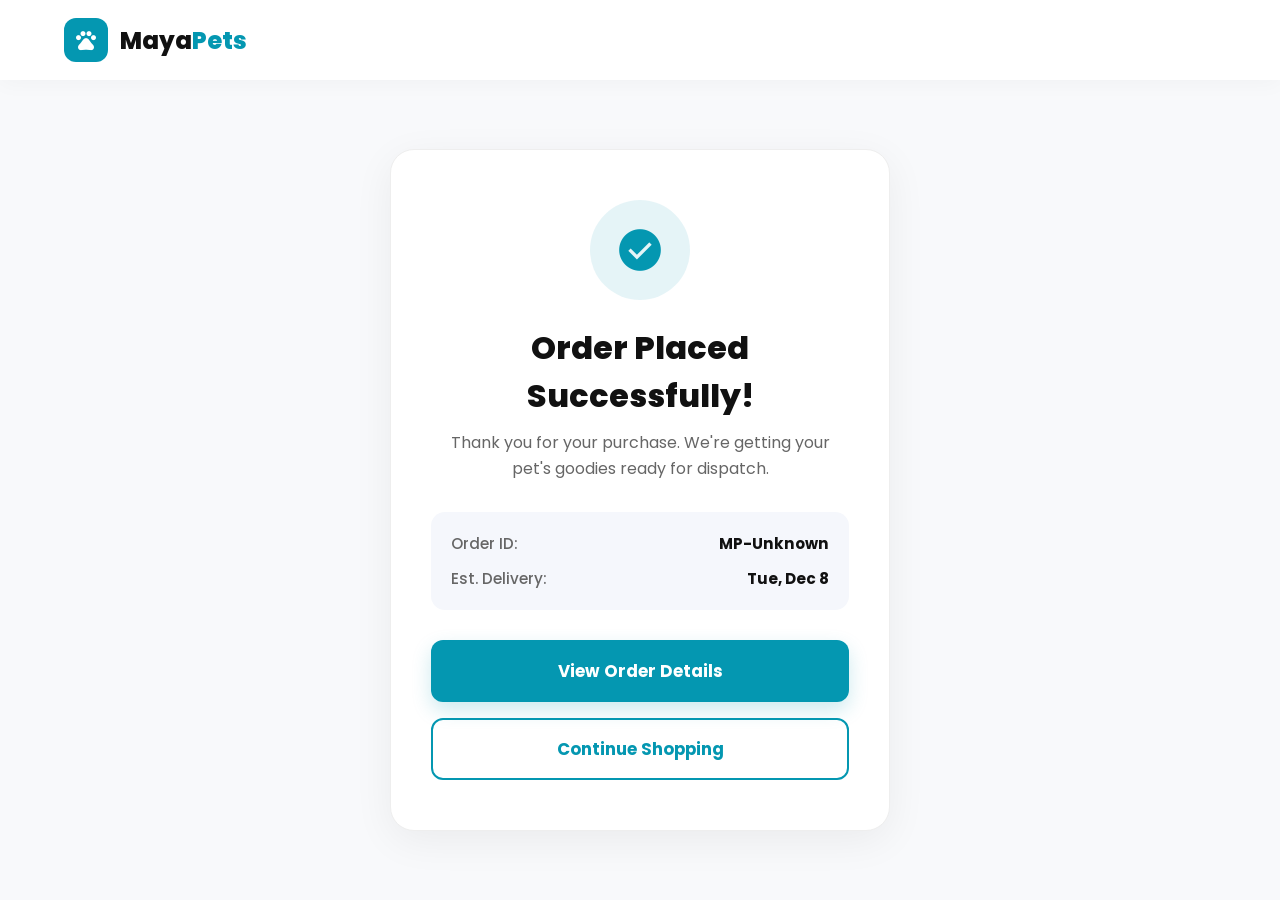
<file: order-success.html>
<!DOCTYPE html>
<html lang="en">
<head>
  <meta charset="UTF-8" />
  <meta name="viewport" content="width=device-width, initial-scale=1.0"/>
  <title>Order Confirmed — MayaPets</title>
  <link href="https://fonts.googleapis.com/css2?family=Poppins:wght@300;400;500;600;700;800;900&display=swap" rel="stylesheet"/>
  <link rel="stylesheet" href="https://fonts.googleapis.com/css2?family=Material+Symbols+Outlined:opsz,wght,FILL,GRAD@24,400,0,0"/>
  <link rel="stylesheet" href="styles.css"/>
  <style>
    :root { --blue:#0497B1; --blue2:#037286; --black:#111; --gray:#f5f7fc; }
    *, *::before, *::after { box-sizing: border-box; }
    body { margin:0; font-family:'Poppins',sans-serif; background:#f8f9fb; color:var(--black); display:flex; flex-direction:column; min-height:100vh; }

    .nav-simple { background:white; padding: 20px 5vw; text-align: center; box-shadow: 0 4px 20px rgba(0,0,0,0.03); }
    .nav-simple .auth-brand { display: inline-flex; align-items: center; gap: 12px; text-decoration: none; }
    .nav-simple .auth-brand-icon { background: var(--blue); color: white; width: 44px; height: 44px; border-radius: 12px; display: flex; align-items: center; justify-content: center; font-size: 24px; }
    .nav-simple .auth-brand-name { font-size: 1.5rem; font-weight: 800; color: var(--black); }
    .nav-simple .auth-brand-name span { color: var(--blue); }

    main { flex:1; display:flex; align-items:center; justify-content:center; padding:60px 20px; }

    .success-card { background:white; padding:50px 40px; border-radius:24px; text-align:center; max-width:500px; width:100%; box-shadow: 0 10px 40px rgba(0,0,0,0.06); border: 1px solid #eee; }
    
    .success-icon-wrap { margin:0 auto 24px; width:100px; height:100px; background:rgba(4, 151, 177, 0.1); border-radius:50%; display:flex; align-items:center; justify-content:center; animation: popIn 0.6s cubic-bezier(0.175, 0.885, 0.32, 1.275); }
    .success-icon-wrap .material-symbols-outlined { font-size: 50px; color: var(--blue); font-variation-settings: 'FILL' 1; }

    .success-card h1 { font-size: 2rem; font-weight: 800; margin:0 0 10px; }
    .success-card p { color:#666; font-size:1rem; margin:0 0 30px; line-height: 1.6; }

    .order-meta { background: var(--gray); border-radius: 14px; padding: 20px; margin-bottom: 30px; text-align: left; }
    .meta-row { display:flex; justify-content:space-between; margin-bottom:12px; font-size:0.95rem; }
    .meta-row:last-child { margin-bottom:0; }
    .meta-label { color: #666; font-weight:500; }
    .meta-val { font-weight:700; color:var(--black); }

    .actions { display: flex; gap: 16px; flex-direction: column; }
    .btn-main { background: var(--blue); color: white; text-decoration:none; padding:18px; border-radius:12px; font-weight:700; font-size:1.05rem; transition:0.3s; box-shadow: 0 8px 20px rgba(4,151,177,0.2); }
    .btn-main:hover { background: var(--blue2); transform:translateY(-2px); box-shadow: 0 12px 25px rgba(4,151,177,0.3); }
    .btn-sub { background: none; color: var(--blue); border: 2px solid var(--blue); text-decoration:none; padding:16px; border-radius:12px; font-weight:700; font-size:1.05rem; transition:0.3s; }
    .btn-sub:hover { background: rgba(4,151,177,0.05); }

    @keyframes popIn {
      0% { transform: scale(0.5); opacity: 0; }
      100% { transform: scale(1); opacity: 1; }
    }
  </style>
</head>
<body>

  <nav class="nav-simple">
    <a href="index.html" class="auth-brand">
      <div class="auth-brand-icon"><span class="material-symbols-outlined">pets</span></div>
      <div class="auth-brand-name">Maya<span>Pets</span></div>
    </a>
  </nav>

  <main>
    <div class="success-card">
      <div class="success-icon-wrap">
        <span class="material-symbols-outlined">check_circle</span>
      </div>
      <h1>Order Placed Successfully!</h1>
      <p>Thank you for your purchase. We're getting your pet's goodies ready for dispatch.</p>

      <div class="order-meta">
        <div class="meta-row">
          <span class="meta-label">Order ID:</span>
          <span class="meta-val" id="displayOrderId">--</span>
        </div>
        <div class="meta-row">
          <span class="meta-label">Est. Delivery:</span>
          <span class="meta-val" id="displayDeliveryDate">--</span>
        </div>
      </div>

      <div class="actions">
        <a href="#" id="viewOrderBtn" class="btn-main">View Order Details</a>
        <a href="pet-food.html" class="btn-sub">Continue Shopping</a>
      </div>
    </div>
  </main>

  <script>
    document.addEventListener('DOMContentLoaded', () => {
      const urlParams = new URLSearchParams(window.location.search);
      const orderId = urlParams.get('id') || 'MP-Unknown';
      document.getElementById('displayOrderId').innerText = orderId;
      document.getElementById('viewOrderBtn').href = `order-details.html?id=${orderId}`;

      const deliveryDate = new Date();
      deliveryDate.setDate(deliveryDate.getDate() + 3); // Approx 3 days delivery
      
      const options = { weekday: 'short', month: 'short', day: 'numeric' };
      document.getElementById('displayDeliveryDate').innerText = deliveryDate.toLocaleDateString('en-US', options);
    });
  </script>

</body>
</html>
</file>
<file: styles.css>
/* ══ SHARED FOUNDATION ════════════════════════════════════════ */
:root {
  --blue: #0497B1;
  --blue2: #037286;
  --yellow: #ffd600;
  --red: #ff3b3b;
  --black: #111111;
  --white: #ffffff;
  --gray: #f5f7fc;
  --shadow: 0 10px 30px rgba(0, 0, 0, .05);
  --shadow-hover: 0 30px 60px rgba(4, 151, 177, .15);
}

/* ══ PET FOOD HERO CARD ══════════════════════════════════════ */
.pet-food-hero {
  padding: 40px 5vw 60px;
  max-width: 1300px;
  margin: 0 auto;
}

.hero-card {
  position: relative;
  background: #0a0708; /* Premium deep dark */
  border-radius: 32px;
  padding: 80px 60px;
  overflow: hidden;
  box-shadow: 0 40px 100px rgba(0, 0, 0, 0.4);
  display: flex;
  flex-direction: column;
  align-items: flex-start;
  gap: 20px;
  transition: transform 0.4s cubic-bezier(0.175, 0.885, 0.32, 1.275), box-shadow 0.4s;
  animation: heroFadeIn 0.8s cubic-bezier(0.23, 1, 0.32, 1) both;
}

.hero-card:hover {
  transform: translateY(-5px);
  box-shadow: 0 50px 120px rgba(0, 0, 0, 0.5), 0 0 40px rgba(4, 151, 177, 0.1);
}

/* Moving Shimmer Effect */
.hero-card::before {
  content: "";
  position: absolute;
  top: -50%;
  left: -50%;
  width: 200%;
  height: 200%;
  background: linear-gradient(
    45deg,
    transparent 45%,
    rgba(255, 255, 255, 0.03) 50%,
    transparent 55%
  );
  animation: shimmerEffect 6s infinite linear;
  pointer-events: none;
}

.hero-badge {
  background: var(--yellow);
  color: var(--black);
  padding: 8px 20px;
  border-radius: 50px;
  font-weight: 800;
  font-size: 0.9rem;
  letter-spacing: 0.5px;
  text-transform: uppercase;
  box-shadow: 0 10px 20px rgba(255, 214, 0, 0.2);
  margin-bottom: 10px;
}

.hero-title {
  color: white;
  font-size: 5rem;
  font-weight: 900;
  margin: 0;
  line-height: 1;
  letter-spacing: -2px;
}

.hero-subtitle {
  color: rgba(255, 255, 255, 0.7);
  font-size: 1.25rem;
  max-width: 500px;
  line-height: 1.6;
  font-weight: 500;
}

.hero-btn {
  margin-top: 20px;
  background: transparent;
  color: white;
  border: 1.5px solid rgba(255, 255, 255, 0.2);
  padding: 16px 40px;
  border-radius: 14px;
  font-weight: 700;
  font-size: 1.1rem;
  cursor: pointer;
  transition: 0.3s;
  text-decoration: none;
}

.hero-btn:hover {
  background: white;
  color: black;
  border-color: white;
  transform: scale(1.05);
  box-shadow: 0 15px 30px rgba(255, 255, 255, 0.15);
}

/* Animations */
@keyframes heroFadeIn {
  from { opacity: 0; transform: translateY(40px); }
  to { opacity: 1; transform: translateY(0); }
}

@keyframes shimmerEffect {
  0% { transform: translate(-30%, -30%) rotate(0deg); }
  100% { transform: translate(30%, 30%) rotate(0deg); }
}

@media (max-width: 768px) {
  .hero-card { padding: 60px 40px; text-align: center; align-items: center; }
  .hero-title { font-size: 3.5rem; }
  .hero-subtitle { font-size: 1.1rem; }
}

/* ══ NAVIGATION ══════════════════════════════════════════════ */
nav {
  position: sticky;
  top: 0;
  z-index: 1000;
  background: var(--white);
  box-shadow: 0 2.5px 24px rgba(0, 0, 0, .05);
  height: 80px;
  display: flex;
  align-items: center;
  width: 100%;
}

.nav-container {
  max-width: 1300px;
  width: 100%;
  margin: 0 auto;
  padding: 0 5vw;
  display: flex;
  align-items: center;
  justify-content: space-between;
  gap: 30px;
}

.logo {
  display: flex;
  align-items: center;
  gap: 12px;
  text-decoration: none;
  flex-shrink: 0;
}

.logo-icon {
  width: 44px;
  height: 44px;
  background: var(--blue);
  border-radius: 12px;
  display: flex;
  align-items: center;
  justify-content: center;
  font-size: 24px;
  color: white;
}

.logo-text {
  font-size: 1.5rem;
  font-weight: 800;
  color: var(--black);
  letter-spacing: -0.5px;
}

.logo-text span {
  color: var(--blue);
}

/* Search Bar (Shared) */
.search-container {
  flex: 1;
  max-width: 500px;
  position: relative;
  display: flex;
  align-items: center;
}

.search-bar {
  width: 100%;
  background: var(--gray);
  border: 1.5px solid transparent;
  border-radius: 14px;
  padding: 12px 16px 12px 48px;
  font-family: inherit;
  font-size: 0.95rem;
  transition: all 0.3s cubic-bezier(0.4, 0, 0.2, 1);
  outline: none;
}

.search-bar:focus {
  border-color: var(--blue);
  background: var(--white);
  box-shadow: 0 10px 30px rgba(4, 151, 177, 0.12);
}

.search-icon {
  position: absolute;
  left: 16px;
  color: #a0aec0;
  font-size: 22px;
  pointer-events: none;
}

.search-close {
  position: absolute;
  right: 16px;
  top: 50%;
  transform: translateY(-50%);
  font-size: 20px;
  color: #888;
  cursor: pointer;
  display: none;
}

.search-container.active .search-close {
  display: block;
}

/* ── SEARCH DROPDOWN ───────────────────────────────────────── */
.search-results-dropdown {
  position: absolute;
  top: calc(100% + 12px);
  left: 0;
  right: 0;
  background: white;
  border-radius: 18px;
  box-shadow: 0 15px 45px rgba(0,0,0,0.15);
  border: 1px solid #eee;
  z-index: 1000;
  overflow: hidden;
  display: none;
  max-height: 450px;
  overflow-y: auto;
  animation: slideDownFade 0.3s ease;
}

@keyframes slideDownFade {
  from { opacity: 0; transform: translateY(-10px); }
  to { opacity: 1; transform: translateY(0); }
}

.search-item {
  display: flex;
  align-items: center;
  gap: 15px;
  padding: 14px 20px;
  cursor: pointer;
  transition: background 0.2s;
  border-bottom: 1px solid #f8f8f8;
}

.search-item:last-child { border-bottom: none; }
.search-item:hover { background: #f5fafd; }

.search-item img {
  width: 48px;
  height: 48px;
  border-radius: 8px;
  object-fit: cover;
  background: #f9f9f9;
}

.search-item-info {
  flex: 1;
  display: flex;
  flex-direction: column;
}

.search-item-name {
  font-size: 0.92rem;
  font-weight: 700;
  color: var(--black);
}

.search-item-brand {
  font-size: 0.75rem;
  color: #777;
  text-transform: uppercase;
  letter-spacing: 0.5px;
}

.search-item-price {
  font-weight: 800;
  color: var(--blue);
  font-size: 0.95rem;
}

.search-no-results {
  padding: 30px;
  text-align: center;
  color: #888;
  font-size: 0.9rem;
  font-weight: 500;
}

.nav-links {
  display: flex;
  align-items: center;
  gap: 28px;
  list-style: none;
  margin: 0;
  padding: 0;
}

.nav-links a {
  text-decoration: none;
  font-size: 0.92rem;
  font-weight: 700;
  color: var(--black);
  transition: color 0.3s;
}

.nav-links a:hover,
.nav-links a.active-nav {
  color: var(--blue) !important;
}

.nav-links a .material-symbols-outlined {
  display: none; /* Hidden on desktop */
}

.mobile-only {
  display: none !important; /* Global mobile-only hide */
}

.nav-actions {
  display: flex;
  align-items: center;
  gap: 20px;
  flex-shrink: 0;
}

.nav-icon-btn {
  background: none;
  border: none;
  cursor: pointer;
  color: var(--black);
  display: flex;
  align-items: center;
  justify-content: center;
  padding: 8px;
  transition: 0.3s;
  position: relative;
}

.nav-icon-btn:hover { color: var(--blue); transform: translateY(-2px); }

.cart-icon {
  display: flex;
  align-items: center;
  position: relative;
  cursor: pointer;
  transition: 0.3s;
}

.cart-icon:hover { transform: translateY(-2px); color: var(--blue); }

.cart-badge {
  position: absolute;
  top: -8px;
  right: -8px;
  background: var(--red);
  color: white;
  font-size: 10.5px;
  font-weight: 800;
  padding: 2px 6px;
  border-radius: 50%;
  border: 2px solid white;
}

.nav-links a {
  text-decoration: none;
  font-size: .88rem;
  font-weight: 600;
  color: var(--black);
  position: relative;
  padding-bottom: 2px;
  transition: color .25s;
}

.nav-links a:hover {
  color: var(--blue);
}

.nav-actions {
  display: flex;
  align-items: center;
  gap: 20px;
}

.nav-icon-btn {
  background: none;
  border: none;
  color: var(--black);
  cursor: pointer;
  position: relative;
  display: flex;
  align-items: center;
  justify-content: center;
  padding: 8px;
  border-radius: 12px;
  transition: all 0.25s;
}

.nav-icon-btn:hover {
  background: var(--gray);
  color: var(--blue);
}

.cart-badge {
  position: absolute;
  top: -6px;
  right: -8px;
  background: var(--red);
  color: var(--white);
  font-size: 0.65rem;
  font-weight: 700;
  width: 18px;
  height: 18px;
  border-radius: 50%;
  display: flex;
  align-items: center;
  justify-content: center;
  border: 2px solid var(--white);
  transition: transform 0.3s cubic-bezier(0.175, 0.885, 0.32, 1.275);
}

.cart-badge.bump {
  animation: badge-bump 0.4s ease;
}

@keyframes badge-bump {
  0% { transform: scale(1); }
  50% { transform: scale(1.6); }
  100% { transform: scale(1); }
}

/* ══ QUANTITY SELECTOR ═══════════════════════════════════════ */
.qty-stepper {
  display: flex;
  align-items: center;
  background: var(--gray);
  border-radius: 8px;
  width: fit-content;
  padding: 4px;
  gap: 8px;
  margin: 10px 0;
}

.qty-btn {
  width: 32px;
  height: 32px;
  border-radius: 6px;
  border: none;
  background: white;
  color: var(--black);
  font-weight: 700;
  cursor: pointer;
  display: flex;
  align-items: center;
  justify-content: center;
  transition: 0.2s;
}

.qty-btn:hover { background: var(--blue); color: white; }
.qty-val { font-weight: 700; width: 30px; text-align: center; }

.price-unit-label { font-size: 0.85rem; color: #666; margin-top: 4px; display: block; }

/* ══ PRODUCT CARDS ═══════════════════════════════════════════ */
.prod-card {
  background: var(--white);
  border-radius: 24px;
  overflow: hidden;
  box-shadow: var(--shadow);
  transition: all 0.4s cubic-bezier(0.175, 0.885, 0.32, 1.275);
  position: relative;
  display: flex;
  flex-direction: column;
  cursor: pointer;
}

.prod-card:hover {
  transform: translateY(-12px);
  box-shadow: var(--shadow-hover);
}

/* New Layout: Brand Logo (Top Left), Discount Badge (Top Right) */
.card-header-overlay {
  position: absolute;
  top: 16px;
  left: 16px;
  right: 16px;
  display: flex;
  justify-content: space-between;
  align-items: center;
  z-index: 5;
}

.brand-icon-mini {
  width: 32px;
  height: 32px;
  background: white;
  border-radius: 8px;
  display: flex;
  align-items: center;
  justify-content: center;
  box-shadow: 0 4px 10px rgba(0,0,0,0.1);
  font-weight: 800;
  font-size: 0.7rem;
  color: var(--blue);
}

.discount-badge-round {
  width: 44px;
  height: 44px;
  background: var(--red);
  color: white;
  border-radius: 50%;
  display: flex;
  flex-direction: column;
  align-items: center;
  justify-content: center;
  font-size: 0.65rem;
  font-weight: 800;
  line-height: 1;
  box-shadow: 0 4px 12px rgba(255, 59, 59, 0.3);
}
.discount-badge-round span {
  font-size: 0.75em;
  margin-top: 2px;
}
.prod-img {
  height: 240px;
  background: #f9f9f9;
  display: flex;
  align-items: center;
  justify-content: center;
  padding: 30px;
}

.prod-img img {
  max-width: 100%;
  max-height: 100%;
  object-fit: contain;
  transition: transform 0.5s;
}

.prod-card:hover .prod-img img {
  transform: scale(1.1);
}

.prod-body {
  padding: 24px;
  flex-grow: 1;
  display: flex;
  flex-direction: column;
}

.prod-brand {
  font-size: 0.75rem;
  font-weight: 700;
  color: var(--blue);
  text-transform: uppercase;
  margin-bottom: 4px;
}

.prod-name {
  font-size: 1.1rem;
  font-weight: 700;
  margin-bottom: 6px;
}

.prod-price-box {
  margin-top: auto;
  display: flex;
  align-items: center;
  gap: 12px;
  margin-bottom: 20px;
}

.prod-price { font-size: 1.4rem; font-weight: 900; }
.prod-old-price { font-size: 0.95rem; color: #aaa; text-decoration: line-through; }

.prod-btn {
  width: 100%;
  background: var(--blue);
  color: var(--white);
  border: none;
  border-radius: 50px;
  padding: 14px;
  font-weight: 700;
  cursor: pointer;
  display: flex;
  align-items: center;
  justify-content: center;
  gap: 8px;
  transition: 0.3s;
}

.prod-btn:hover { background: var(--blue2); transform: scale(1.02); }
.prod-btn.auth-required { background: #cbd5e0; color: #4a5568; cursor: pointer; }
.prod-btn.auth-required:hover { background: #a0aec0; transform: none; }


/* ══ PRODUCT MODAL (AMAZON STYLE) ════════════════════════════ */
.modal-overlay {
  position: fixed;
  top: 0; left: 0; width: 100%; height: 100%;
  background: rgba(17, 17, 17, 0.6);
  backdrop-filter: blur(8px);
  z-index: 2000;
  display: none;
  align-items: center;
  justify-content: center;
  padding: 20px;
  animation: fadeIn 0.3s ease;
}

.modal-container {
  background: white;
  width: 100%;
  max-width: 900px;
  border-radius: 32px;
  overflow-y: auto;
  display: grid;
  grid-template-columns: 1fr 1fr;
  position: relative;
  box-shadow: 0 40px 100px rgba(0,0,0,0.3);
  max-height: 85vh;
}

@media (max-width: 800px) {
  .modal-container { grid-template-columns: 1fr; overflow-y: auto; max-height: 90vh; }
  .modal-gallery, .modal-info { padding: 24px; }
  .modal-title { font-size: 1.5rem; }
  .modal-price { font-size: 1.8rem; }
  .modal-close { top: 10px; right: 10px; width: 32px; height: 32px; }
}

.modal-close {
  position: absolute;
  top: 20px;
  right: 20px;
  background: white;
  border: none;
  width: 40px;
  height: 40px;
  border-radius: 50%;
  cursor: pointer;
  box-shadow: 0 4px 12px rgba(0,0,0,0.1);
  display: flex;
  align-items: center;
  justify-content: center;
  z-index: 10;
}

.modal-gallery {
  padding: 40px;
  background: #f9f9f9;
  display: flex;
  align-items: center;
  justify-content: center;
}

.modal-gallery img {
  max-width: 100%;
  max-height: 400px;
  object-fit: contain;
}

.modal-info {
  padding: 40px;
  display: flex;
  flex-direction: column;
}

.modal-brand { font-size: 0.85rem; font-weight: 700; color: var(--blue); text-transform: uppercase; margin-bottom: 8px; }
.modal-title { font-size: 1.8rem; font-weight: 800; line-height: 1.2; margin-bottom: 16px; }
.modal-price-row { display: flex; align-items: baseline; gap: 15px; margin-bottom: 20px; }
.modal-price { font-size: 2.2rem; font-weight: 900; }
.modal-savings { color: #d00; font-weight: 700; font-size: 1rem; }

.modal-features { margin: 24px 0; border-top: 1.5px solid #eee; padding-top: 20px; }
.modal-features h4 { margin-bottom: 12px; font-size: 0.95rem; }
.modal-features ul { list-style: none; }
.modal-features li { font-size: 0.88rem; color: #555; margin-bottom: 8px; display: flex; gap: 10px; }
.modal-features li::before { content: '•'; color: var(--blue); font-weight: 900; }

.modal-actions { display: flex; flex-direction: column; gap: 12px; margin-top: auto; }
.btn-buy-now { background: var(--yellow); color: var(--black); border: none; padding: 16px; border-radius: 50px; font-weight: 800; cursor: pointer; transition: 0.2s; }
.btn-add-detail { background: var(--blue); color: white; border: none; padding: 16px; border-radius: 50px; font-weight: 800; cursor: pointer; transition: 0.2s; }

.btn-buy-now:hover { background: #f2cc00; transform: scale(1.02); }
.btn-add-detail:hover { background: var(--blue2); transform: scale(1.02); }
.btn-buy-now.auth-required, .btn-add-detail.auth-required, .btn-primary.auth-required, .btn-secondary.auth-required { background: #e2e8f0 !important; color: #718096 !important; transform: none !important; box-shadow: none !important; }
.btn-buy-now.auth-required:hover, .btn-add-detail.auth-required:hover, .btn-primary.auth-required:hover, .btn-secondary.auth-required:hover { background: #cbd5e0 !important; }


/* ══ CART PAGE ENHANCEMENTS ══════════════════════════════════ */
.cart-page-content {
  display: grid;
  grid-template-columns: 1fr 350px;
  gap: 40px;
  padding: 0 5vw 80px;
  max-width: 1300px;
  margin: 0 auto;
}

@media (max-width: 1000px) {
  .cart-page-content { grid-template-columns: 1fr; }
}

.cart-items-list {
  background: white;
  border-radius: 20px;
  padding: 30px;
  box-shadow: var(--shadow);
}

.cart-item-row {
  display: grid;
  grid-template-columns: 100px 1fr auto;
  gap: 20px;
  padding: 20px 0;
  border-bottom: 1.5px solid #eee;
  align-items: center;
}

.cart-item-row:last-child { border: none; }

.cart-item-img { width: 100px; height: 100px; object-fit: contain; background: var(--gray); border-radius: 12px; }
.cart-item-info h3 { font-size: 1.1rem; margin-bottom: 4px; }
.cart-item-brand { font-size: 0.8rem; color: var(--blue); font-weight: 700; text-transform: uppercase; }

.cart-item-actions {
  display: flex;
  flex-direction: column;
  align-items: flex-end;
  gap: 12px;
}

.cart-item-price { font-weight: 800; font-size: 1.1rem; }
.btn-remove { color: var(--red); background: none; border: none; font-size: 0.85rem; font-weight: 600; cursor: pointer; }
.btn-order-single { background: var(--yellow); border: none; padding: 8px 16px; border-radius: 50px; font-weight: 700; font-size: 0.85rem; cursor: pointer; }

.cart-summary-card {
  background: white;
  border-radius: 20px;
  padding: 30px;
  box-shadow: var(--shadow);
  height: fit-content;
  position: sticky;
  top: 100px;
}

.summary-row { display: flex; justify-content: space-between; margin-bottom: 15px; font-size: 0.95rem; }
.summary-total { border-top: 1.5px solid #eee; margin-top: 20px; padding-top: 20px; font-weight: 800; font-size: 1.3rem; }
.btn-order-all { width: 100%; background: var(--blue); color: white; border: none; padding: 18px; border-radius: 50px; font-weight: 800; font-size: 1.1rem; cursor: pointer; margin-top: 20px; }



/* ══ FOOTER ═══════════════════════════════════════════════════ */
/* ══ FOOTER ═══════════════════════════════════════════════════ */
/* ══ FOOTER ═══════════════════════════════════════════════════ */
footer {
  background: white !important;
  padding: 80px 0 40px;
  border-top: 1px solid #eee;
  color: #666;
  font-family: 'Poppins', sans-serif;
}

.footer-inner {
  max-width: 1400px;
  margin: 0 auto;
  padding: 0 5vw;
  display: grid;
  grid-template-columns: 1.8fr 1fr 1fr 2.5fr;
  gap: 40px;
  margin-bottom: 60px;
}

.footer-col h4 {
  font-size: 1.1rem;
  font-weight: 800;
  color: var(--black);
  margin-bottom: 24px;
}

.footer-col p {
  font-size: 0.95rem;
  line-height: 1.7;
  color: #718096;
  margin-bottom: 24px;
}

.footer-col ul {
  list-style: none;
  padding: 0;
}

.footer-col ul li {
  margin-bottom: 12px;
}

.footer-col ul li a {
  text-decoration: none;
  color: var(--black);
  font-size: 0.92rem;
  font-weight: 500;
  transition: 0.3s;
}

.footer-col ul li a:hover {
  color: var(--blue);
  padding-left: 5px;
}

/* Footer Contact Card */
.footer-contact-card {
  background: white;
  border-radius: 28px;
  padding: 30px;
  box-shadow: 0 25px 60px rgba(0, 0, 0, 0.06);
  border: 1px solid #f0f0f0;
  grid-column: span 1;
  align-self: start;
}

.contact-item {
  display: flex;
  align-items: flex-start;
  gap: 14px;
  margin-bottom: 18px;
}

.contact-item .material-symbols-outlined {
  color: var(--blue);
  font-size: 22px;
  margin-top: 2px;
}

.contact-text {
  font-size: 0.92rem;
  line-height: 1.6;
  color: #4a5568;
  font-weight: 600;
}

.qr-section {
  text-align: center;
  margin-top: 24px;
  padding-top: 24px;
  border-top: 1px dashed #e2e8f0;
}

.qr-code-img {
  width: 130px;
  height: 130px;
  margin: 0 auto 15px;
  border-radius: 16px;
  border: 1px solid #f0f0f0;
  padding: 10px;
  background: white;
}

.qr-tagline {
  font-size: 0.88rem;
  font-weight: 800;
  color: #4a5568;
  margin-bottom: 18px;
}

.footer-social-pill {
  display: flex;
  justify-content: center;
  gap: 14px;
}

.social-pill-btn {
  width: 42px;
  height: 42px;
  border-radius: 12px;
  display: flex;
  align-items: center;
  justify-content: center;
  text-decoration: none;
  transition: 0.3s cubic-bezier(0.175, 0.885, 0.32, 1.275);
  color: white;
  font-size: 20px;
}

.social-pill-btn.fb { background: #1877F2; }
.social-pill-btn.ig { background: linear-gradient(45deg, #f09433 0%,#e6683c 25%,#dc2743 50%,#cc2366 75%,#bc1888 100%); }
.social-pill-btn.ln { background: #0077b5; }

.social-pill-btn:hover { transform: translateY(-5px); box-shadow: 0 15px 30px rgba(0,0,0,0.15); }

.footer-bottom {
  max-width: 1300px;
  margin: 0 auto;
  padding: 40px 5vw 0;
  border-top: 1px solid #eee;
  display: flex;
  justify-content: space-between;
  align-items: center;
}

.footer-bottom p {
  font-size: 0.9rem;
  color: #a0aec0;
  font-weight: 500;
}

.footer-bottom-links {
  display: flex;
  gap: 25px;
  font-size: 0.9rem;
  color: #a0aec0;
  font-weight: 500;
}

@media (max-width: 1200px) {
  .footer-inner { grid-template-columns: 1fr 1fr; gap: 50px; }
  .footer-contact-card { grid-column: span 2; }
}

@media (max-width: 768px) {
  .footer-inner { grid-template-columns: 1fr 1fr; text-align: center; gap: 30px; }
  .footer-col:first-child { grid-column: span 2; }
  .footer-contact-card { grid-column: span 2; }
  .contact-item { justify-content: center; text-align: left; }
  .footer-social-pill { justify-content: center; }
  .footer-bottom { flex-direction: column; gap: 15px; }

  /* ══ MOBILE TOP NAV: FIXED ══════════════════════════════════ */
  nav {
    position: fixed !important;
    top: 0 !important;
    left: 0 !important;
    right: 0 !important;
    width: 100% !important;
    height: 60px !important;
    padding: 0 !important;
    background: white !important;
    z-index: 1100 !important;
    box-shadow: 0 2px 16px rgba(0,0,0,0.09) !important;
  }

  .nav-container {
    display: flex !important;
    flex-direction: row !important;
    flex-wrap: nowrap !important;
    align-items: center !important;
    justify-content: space-between !important;
    gap: 8px !important;
    padding: 0 12px !important;
    height: 60px !important;
    width: 100% !important;
  }

  /* Logo — left */
  .logo {
    order: 1 !important;
    flex-shrink: 0 !important;
    gap: 6px !important;
  }

  .logo-icon {
    width: 34px !important;
    height: 34px !important;
    font-size: 18px !important;
    border-radius: 9px !important;
  }

  .logo-text {
    font-size: 1.15rem !important;
  }

  /* ── Search bar — always expanded on mobile ──────────────── */
  .search-container {
    order: 2 !important;
    flex: 1 1 auto !important;
    min-width: 0 !important;
    max-width: none !important;
    position: relative !important;
    margin: 0 4px !important;
  }

  .search-bar {
    width: 100% !important;
    padding: 8px 36px 8px 34px !important;
    font-size: 0.82rem !important;
    border-radius: 20px !important;
    background: #f3f4f6 !important;
    border: 1.5px solid transparent !important;
    display: block !important;
  }

  .search-bar:focus {
    border-color: var(--blue) !important;
    background: white !important;
    box-shadow: 0 4px 16px rgba(4,151,177,0.12) !important;
  }

  .search-icon {
    font-size: 17px !important;
    left: 9px !important;
  }

  .search-close {
    position: absolute !important;
    right: 10px !important;
    top: 50% !important;
    transform: translateY(-50%) !important;
    font-size: 18px !important;
    color: #888 !important;
    cursor: pointer !important;
    display: none !important;
  }

  .search-container.active .search-close {
    display: block !important;
  }

  /* Nav actions — right */
  .nav-actions {
    order: 3 !important;
    flex-shrink: 0 !important;
    display: flex !important;
    flex-direction: row !important;
    align-items: center !important;
    gap: 6px !important;
  }

  .nav-icon-btn {
    width: 34px !important;
    height: 34px !important;
    font-size: 20px !important;
    padding: 4px !important;
  }

  /* Keep profile avatar a perfect circle */
  #authBtn > div {
    width: 30px !important;
    height: 30px !important;
    min-width: 30px !important;
    border-radius: 50% !important;
    font-size: 0.85rem !important;
  }

  /* Cart badge positioning */
  .cart-badge {
    width: 16px !important;
    height: 16px !important;
    font-size: 0.58rem !important;
    top: -4px !important;
    right: -4px !important;
  }

  /* Search dropdown — full width below nav */
  .search-results-dropdown {
    position: fixed !important;
    top: 60px !important;
    left: 0 !important;
    right: 0 !important;
    width: 100% !important;
    border-radius: 0 0 20px 20px !important;
    border: none !important;
    border-top: 1px solid #f0f0f0 !important;
    box-shadow: 0 20px 40px rgba(0,0,0,0.1) !important;
    z-index: 1050 !important;
    margin-top: 0 !important;
  }

  /* ══ MOBILE BOTTOM NAV: FIXED 5-ITEM BAR ══════════════════ */
  .nav-links {
    position: fixed !important;
    bottom: 0 !important;
    left: 0 !important;
    right: 0 !important;
    width: 100% !important;
    display: flex !important;
    flex-direction: row !important;
    justify-content: space-around !important;
    align-items: center !important;
    height: 58px !important;
    background: white !important;
    box-shadow: 0 -3px 20px rgba(0,0,0,0.08) !important;
    border-top: 1px solid #eee !important;
    z-index: 2000 !important;
    padding: 0 !important;
    margin: 0 !important;
    list-style: none !important;
  }

  .nav-links li {
    flex: 1 1 0% !important;
    display: flex !important;
    justify-content: center !important;
    align-items: center !important;
    height: 100% !important;
    padding: 0 !important;
    margin: 0 !important;
  }

  .nav-links li a {
    display: flex !important;
    flex-direction: column !important;
    align-items: center !important;
    justify-content: center !important;
    gap: 2px !important;
    font-size: 0.65rem !important;
    font-weight: 700 !important;
    color: #718096 !important;
    text-decoration: none !important;
    width: 100% !important;
    height: 100% !important;
    white-space: nowrap !important;
  }

  .nav-links a.active-nav {
    color: var(--blue) !important;
  }

  .nav-links a .material-symbols-outlined {
    display: block !important;
    font-size: 22px !important;
    line-height: 1 !important;
  }

  /* Show mobile-only items, hide desktop-only */
  .mobile-only {
    display: flex !important;
  }

  .desktop-only {
    display: none !important;
  }

  /* Hide "About Us" from bottom nav */
  .nav-links li:has(a[href="about-us.html"]) {
    display: none !important;
  }

  /* ══ BODY OFFSET FOR FIXED NAVBARS ═════════════════════════ */
  /* Pad body so content is not hidden under the fixed top nav */
  body {
    padding-top: 60px !important;
    padding-bottom: 68px !important;
  }



  /* ── PRODUCT GRID: 2 COLUMNS ─────────────────────────── */
  .products-grid, .product-grid { 
    grid-template-columns: repeat(2, 1fr) !important; 
    gap: 10px !important; 
    padding: 12px 3vw 80px !important;
  }

  /* Compact card */
  .prod-card { 
    border-radius: 16px !important;
    overflow: hidden !important;
  }

  /* Shrink product image area */
  .prod-img { 
    height: 130px !important; 
    padding: 12px !important;
  }

  /* Compact body */
  .prod-body { 
    padding: 10px 12px 12px !important; 
  }

  /* Brand label */
  .prod-brand { 
    font-size: 0.65rem !important;
    margin-bottom: 2px !important;
    letter-spacing: 0.5px !important;
  }

  /* Product name — clamp to 2 lines */
  .prod-name { 
    font-size: 0.82rem !important; 
    font-weight: 700 !important;
    line-height: 1.3 !important;
    margin-bottom: 4px !important;
    display: -webkit-box !important;
    -webkit-line-clamp: 2 !important;
    line-clamp: 2 !important;
    -webkit-box-orient: vertical !important;
    overflow: hidden !important;
  }

  /* Category/weight label */
  .prod-cat { 
    font-size: 0.7rem !important; 
    margin-bottom: 8px !important; 
    color: #888 !important;
  }

  /* Price row */
  .prod-price-box { 
    gap: 6px !important; 
    margin-bottom: 10px !important; 
  }

  .prod-price { 
    font-size: 1rem !important; 
    font-weight: 900 !important;
  }

  .prod-old-price { 
    font-size: 0.75rem !important; 
  }

  /* Add to Cart button */
  .prod-btn { 
    font-size: 0.75rem !important; 
    padding: 9px 6px !important;
    border-radius: 50px !important;
    gap: 4px !important;
  }

  .prod-btn .material-symbols-outlined {
    font-size: 15px !important;
  }

  /* Discount badge — fits text */
  .discount-badge-round {
    width: 42px !important;
    height: 42px !important;
    font-size: 0.65rem !important;
  }
  .discount-badge-round span {
    font-size: 0.75em !important;
    margin-top: 2px !important;
  }

  /* Brand icon mini */
  .brand-icon-mini {
    width: 26px !important;
    height: 26px !important;
    font-size: 0.6rem !important;
  }

  /* Scrollable horizontal product grid (homepage featured) */
  .products-grid.scrollable .prod-card {
    min-width: 160px !important;
  }

  /* Hero section tweaks for mobile */
  .hero-carousel { margin-bottom: 20px; }
  .carousel-card { padding: 36px 18px !important; height: 300px !important; }
  .card-title { font-size: 2rem !important; }
  .card-subtitle { font-size: 0.9rem !important; }

  /* Brand filter bar — sits below fixed top nav (60px height) */
  .brand-nav-wrapper { top: 60px !important; }
}

@keyframes fadeIn { from { opacity: 0; transform: translateY(10px); } to { opacity: 1; transform: translateY(0); } }

/* ══ SEARCH RESULTS DROPDOWN ══════════════════════════════════ */
.search-results-dropdown {
  position: absolute;
  top: 100%;
  left: 0;
  width: 100%;
  background: rgba(255, 255, 255, 0.95);
  backdrop-filter: blur(20px);
  border-radius: 16px;
  box-shadow: 0 15px 40px rgba(0, 0, 0, 0.15);
  margin-top: 12px;
  z-index: 2000;
  max-height: 480px;
  overflow-y: auto;
  border: 1px solid rgba(255, 255, 255, 0.2);
  display: none;
  animation: slideInDown 0.3s cubic-bezier(0.165, 0.84, 0.44, 1);
}

@keyframes slideInDown {
  from { transform: translateY(-10px); opacity: 0; }
  to { transform: translateY(0); opacity: 1; }
}

.search-item {
  display: flex;
  align-items: center;
  gap: 16px;
  padding: 14px 20px;
  cursor: pointer;
  transition: all 0.2s;
  border-bottom: 1px solid rgba(0, 0, 0, 0.05);
}

.search-item:last-child {
  border-bottom: none;
}

.search-item:hover {
  background: var(--gray);
}

.search-item img {
  width: 54px;
  height: 54px;
  border-radius: 12px;
  object-fit: cover;
  background: #f9f9f9;
}

.search-item-info {
  flex: 1;
}

.search-item-name {
  display: block;
  font-size: 0.92rem;
  font-weight: 700;
  color: var(--black);
}

.search-item-brand {
  display: block;
  font-size: 0.75rem;
  color: #888;
  text-transform: uppercase;
  letter-spacing: 0.5px;
}

.search-item-price {
  font-weight: 800;
  color: var(--blue);
  font-size: 0.95rem;
}

.search-no-results {
  padding: 30px;
  text-align: center;
  color: #777;
  font-size: 0.9rem;
}

/* ══ PRODUCT DETAIL MODAL ════════════════════════════════════ */
.modal {
  display: none;
  position: fixed;
  z-index: 3000;
  left: 0;
  top: 0;
  width: 100%;
  height: 100%;
  background: rgba(0, 0, 0, 0.6);
  backdrop-filter: blur(8px);
  justify-content: center;
  align-items: center;
  animation: fadeIn 0.3s ease;
}

.modal-content {
  background: white;
  width: 90%;
  max-width: 900px;
  border-radius: 32px;
  padding: 40px;
  position: relative;
  box-shadow: 0 40px 100px rgba(0,0,0,0.3);
  max-height: 90vh;
  overflow-y: auto;
  animation: modalScale 0.4s cubic-bezier(0.175, 0.885, 0.32, 1.275);
}

@keyframes modalScale {
  from { transform: scale(0.8); opacity: 0; }
  to { transform: scale(1); opacity: 1; }
}

.close-modal {
  position: absolute;
  top: 24px;
  right: 24px;
  font-size: 32px;
  font-weight: 300;
  cursor: pointer;
  color: #999;
  transition: color 0.2s;
  display: flex;
  align-items: center;
  justify-content: center;
  width: 44px;
  height: 44px;
  border-radius: 50%;
  background: var(--gray);
}

.close-modal:hover { color: var(--red); background: #eee; }

.modal-grid { display: grid; grid-template-columns: 1fr 1.2fr; gap: 48px; align-items: start; }

.modal-img-box {
  background: #fdfdfd;
  border-radius: 24px;
  padding: 30px;
  display: flex;
  align-items: center;
  justify-content: center;
  border: 1px solid #f0f0f0;
}

.modal-img-box img { width: 100%; height: auto; object-fit: contain; }

.modal-info .prod-brand { font-size: 0.85rem; letter-spacing: 2px; color: var(--blue); font-weight: 700; text-transform: uppercase; margin-bottom: 8px; display: block; }
.modal-title { font-size: 2.2rem; font-weight: 800; margin-bottom: 12px; line-height: 1.1; color: var(--black); }
.modal-price-box { display: flex; align-items: center; gap: 16px; margin-bottom: 24px; }
.modal-price-box .prod-price { font-size: 2.4rem; font-weight: 900; color: var(--black); }
.modal-price-box .prod-old-price { font-size: 1.2rem; color: #aaa; text-decoration: line-through; }
.modal-price-box .discount-badge { background: var(--red); color: white; padding: 6px 14px; border-radius: 50px; font-weight: 800; font-size: 0.85rem; }

.modal-desc { color: #555; margin-bottom: 32px; line-height: 1.7; font-size: 1rem; }
.modal-features { display: flex; flex-direction: column; gap: 12px; margin-bottom: 36px; }
.modal-features span { display: flex; align-items: center; gap: 12px; color: #444; font-size: 0.92rem; font-weight: 600; }
.modal-features span i { color: var(--blue); }

@media (max-width: 800px) {
  .modal-grid { grid-template-columns: 1fr; gap: 24px; }
  .modal-content { padding: 30px; width: 95%; margin-top: 50px; }
  .modal-title { font-size: 1.8rem; }
  .modal-img-box { padding: 20px; }
}
/* ══ WEIGHT SELECTOR (AMAZON STYLE) ══════════════════════════ */
.weight-selector-label {
  display: block;
  font-weight: 600;
  font-size: 0.95rem;
  margin: 20px 0 10px;
  color: var(--black);
}

.weight-selector-label span {
  font-weight: 800;
  color: var(--blue);
}

.weight-selector-grid {
  display: flex;
  gap: 12px;
  overflow-x: auto;
  padding: 4px 2px 15px;
  margin-bottom: 20px;
  scroll-behavior: smooth;
  -ms-overflow-style: none; /* IE/Edge */
  scrollbar-width: none; /* Firefox */
}

.weight-selector-grid::-webkit-scrollbar {
  display: none; /* Chrome/Safari */
}

.weight-card {
  flex: 0 0 auto;
  border: 1.5px solid #e2e8f0;
  border-radius: 10px;
  padding: 10px 16px;
  background: var(--white);
  cursor: pointer;
  transition: all 0.2s cubic-bezier(0.4, 0, 0.2, 1);
  min-width: 90px;
  text-align: left;
  user-select: none;
}

.weight-card:hover {
  border-color: var(--blue);
  background: rgba(4, 151, 177, 0.02);
  transform: translateY(-2px);
}

.weight-card.active {
  border: 2px solid var(--blue);
  background: rgba(4, 151, 177, 0.06);
  box-shadow: 0 8px 24px rgba(4, 151, 177, 0.15);
  transform: scale(1.03);
}

.weight-card-value {
  display: block;
  font-weight: 800;
  font-size: 0.95rem;
  margin-bottom: 2px;
  color: var(--black);
}

.weight-card-price {
  display: block;
  font-size: 0.85rem;
  color: #666;
  font-weight: 500;
}

.weight-card.active .weight-card-price {
  color: var(--blue2);
  font-weight: 600;
}

.weight-card-old-price {
  font-size: 0.75rem;
  text-decoration: line-through;
  color: #999;
  margin-left: 4px;
}

/* ══ PRODUCT DETAIL PAGE (PDP) ══════════════════════════════ */
.pdp-container {
  max-width: 1300px;
  margin: 40px auto;
  padding: 0 5vw;
  display: grid;
  grid-template-columns: 1fr 1.2fr;
  gap: 60px;
}

.pdp-gallery {
  position: sticky;
  top: 100px;
  height: fit-content;
}

.pdp-image {
  background: white;
  border-radius: 32px;
  padding: 40px;
  box-shadow: var(--shadow);
  display: flex;
  align-items: center;
  justify-content: center;
}

.pdp-image img {
  max-width: 100%;
  height: auto;
  max-height: 600px;
  transition: transform 0.5s ease;
}

.pdp-image:hover img {
  transform: scale(1.05);
}

.pdp-info { padding: 20px 0; }

.pdp-brand {
  font-size: 1.1rem;
  font-weight: 700;
  color: var(--blue);
  text-transform: uppercase;
  margin-bottom: 12px;
  display: block;
}

.pdp-title {
  font-size: 2.8rem;
  font-weight: 900;
  line-height: 1.1;
  margin-bottom: 24px;
}

.pdp-price-box {
  display: flex;
  align-items: center;
  gap: 15px;
  margin-bottom: 30px;
}

.pdp-price {
  font-size: 2.4rem;
  font-weight: 900;
  color: var(--black);
}

.pdp-old-price {
  font-size: 1.4rem;
  text-decoration: line-through;
  color: #888;
}

.pdp-discount {
  background: var(--red);
  color: white;
  padding: 4px 12px;
  border-radius: 20px;
  font-weight: 800;
  font-size: 0.9rem;
}

.pdp-tabs-wrapper {
  margin-top: 80px;
  border-top: 1.5px solid #eee;
  padding-top: 40px;
}

.pdp-tabs-container {
  max-width: 1300px;
  margin: 0 auto;
  padding: 0 5vw;
  display: block; /* Ensures vertical flow */
}

.tabs-nav {
  display: flex;
  gap: 40px;
  margin-bottom: 40px;
  border-bottom: 1.5px solid #eee;
}

.tab-link {
  font-size: 1.1rem;
  font-weight: 700;
  color: #888;
  padding: 10px 0 20px;
  cursor: pointer;
  position: relative;
  transition: 0.3s;
}

.tab-link.active {
  color: var(--blue);
}

.tab-link.active::after {
  content: "";
  position: absolute;
  bottom: -1.5px;
  left: 0;
  width: 100%;
  height: 3px;
  background: var(--blue);
  border-radius: 10px;
}

.tab-content { display: none; padding-bottom: 60px; }
.tab-content.active { display: block; animation: fadeIn 0.4s ease; }

/* Review Styles */
.review-item {
  display: flex;
  gap: 20px;
  padding: 30px 0;
  border-bottom: 1px solid #eee;
}

.user-avatar {
  width: 48px;
  height: 48px;
  border-radius: 50%;
  object-fit: cover;
}

.review-body { flex: 1; }
.review-meta {
  display: flex;
  justify-content: space-between;
  margin-bottom: 8px;
}

.user-name { font-weight: 800; font-size: 1rem; }
.review-date { color: #888; font-size: 0.85rem; }

.star-rating { color: var(--yellow); font-size: 16px; margin-bottom: 10px; display: block; }

.review-form-container {
  background: white;
  border-radius: 24px;
  padding: 40px;
  margin-top: 40px;
  box-shadow: var(--shadow);
}

.review-form-container h3 { margin-bottom: 24px; }

.form-input {
  width: 100%;
  padding: 16px;
  border: 1.5px solid #eee;
  border-radius: 12px;
  margin-bottom: 20px;
  font-family: inherit;
  font-size: 1rem;
  outline: none;
}

.form-input:focus { border-color: var(--blue); }

@media (max-width: 900px) {
  .pdp-container { grid-template-columns: 1fr; gap: 40px; }
  .pdp-gallery { position: static; }
  .pdp-title { font-size: 2rem; }
}
</file>
